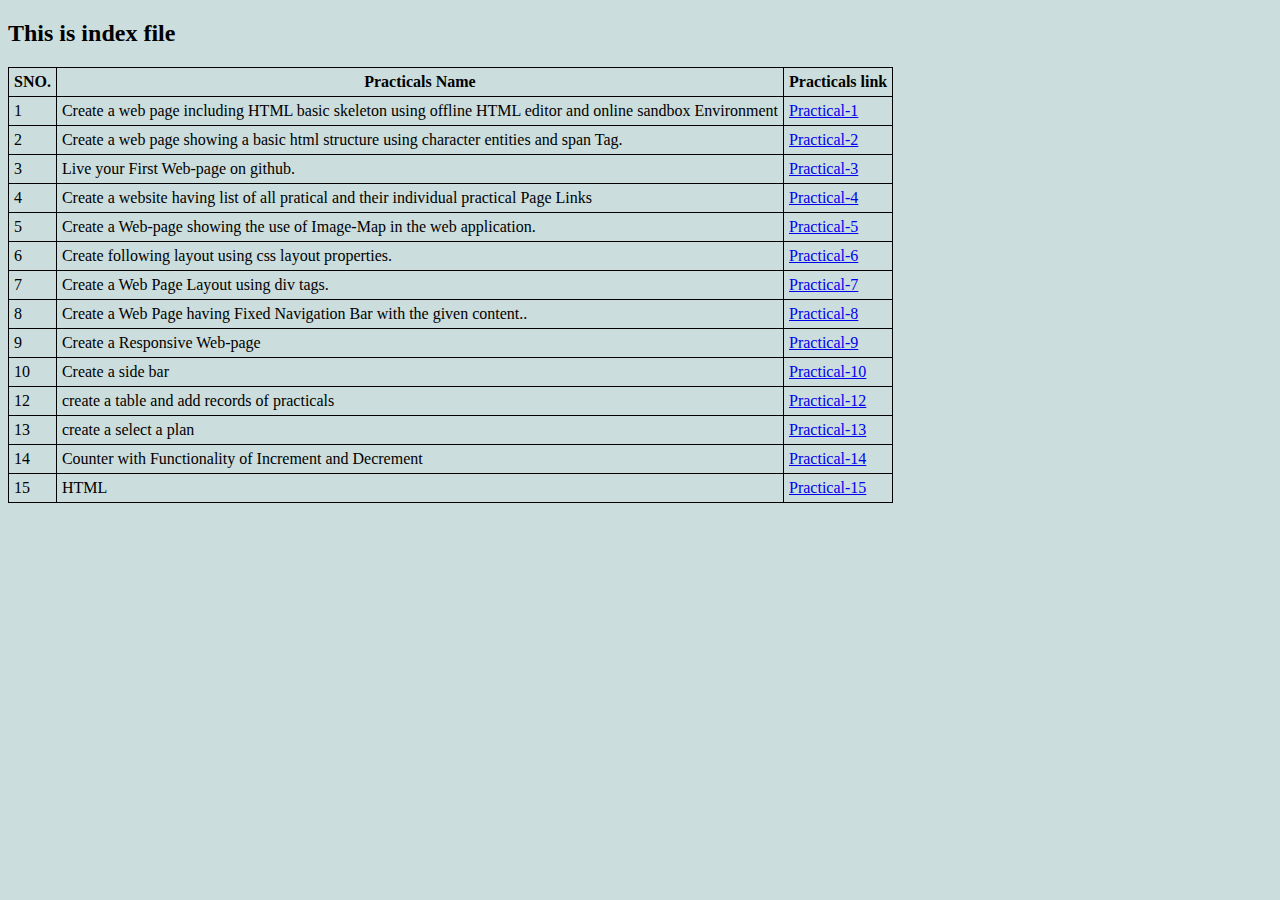
<file: index.html>
<!DOCTYPE html>
<html lang="en">
  <head>
    <meta charset="UTF-8" />
    <meta http-equiv="X-UA-Compatible" content="IE=edge" />
    <meta name="viewport" content="width=device-width, initial-scale=1.0" />
    <title>index file</title>
    <style>
      table,
      th,
      td {
        border: 1px solid black;
        border-collapse: collapse;
      }
      th,
      td {
        padding: 5px;
      }
    </style>
  </head>

  <body style="background-color: rgb(204, 221, 221)">
    <h2>This is index file</h2>
    <table>
      <tr>
        <th>SNO.</th>
        <th>Practicals Name</th>
        <th>Practicals link</th>
      </tr>

      <tr>
        <td>1</td>
        <td>
          Create a web page including HTML basic skeleton using offline HTML
          editor and online sandbox Environment
        </td>
        <td class="a">
          <a href="./Practical-1.html">Practical-1</a>
        </td>
      </tr>

      <tr>
        <td>2</td>
        <td>
          Create a web page showing a basic html structure using character
          entities and span Tag.
        </td>
        <td class="a">
          <a href="./Practical-2.html">Practical-2</a>
        </td>
      </tr>

      <tr>
        <td>3</td>
        <td>Live your First Web-page on github.</td>
        <td class="a">
          <a href="./Practical-3.html">Practical-3</a>
        </td>
      </tr>

      <tr>
        <td>4</td>
        <td>
          Create a website having list of all pratical and their individual
          practical Page Links
        </td>
        <td class="a">
          <a href="./Practical-4.html">Practical-4</a>
        </td>
      </tr>

      <tr>
        <td>5</td>
        <td>
          Create a Web-page showing the use of Image-Map in the web application.
        </td>
        <td class="a">
          <a href="./Practical-5.html">Practical-5</a>
        </td>
      </tr>

      <tr>
        <td>6</td>
        <td>Create following layout using css layout properties.</td>
        <td class="a">
          <a href="./Assignment-6.html">Practical-6</a>
        </td>
      </tr>

      <tr>
        <td>7</td>
        <td>Create a Web Page Layout using div tags.</td>
        <td class="a">
          <a href="./Practical-7.html">Practical-7</a>
        </td>
      </tr>
      <tr>
        <td>8</td>
        <td>
          Create a Web Page having Fixed Navigation Bar with the given content..
        </td>
        <td class="a">
          <a href="./Practical-8.html">Practical-8</a>
        </td>
      </tr>
      <tr>
        <td>9</td>
        <td>Create a Responsive Web-page</td>
        <td class="a">
          <a href="./Practical-9.html">Practical-9</a>
        </td>
      </tr>
      <tr>
        <td>10</td>
        <td>Create a side bar</td>
        <td class="a">
          <a href="./practical10.html">Practical-10</a>
        </td>
      </tr>
      <tr>
        <td>12</td>
        <td>create a table and add records of practicals</td>
        <td class="a">
          <a href="./practical12.html">Practical-12</a>
        </td>
      </tr>
      <tr>
        <td>13</td>
        <td>create a select a plan</td>
        <td class="a">
          <a href="./plan.html">Practical-13</a>
        </td>
      </tr>
      <tr>
        <td>14</td>
        <td>Counter with Functionality of Increment and Decrement</td>
        <td class="a">
          <a href="./practical-14.html">Practical-14</a>
        </td>
      </tr>
      <tr>
        <td>15</td>
        <td>HTML</td>
        <td class="a">
          <a href="./practical15.html">Practical-15</a>
        </td>
      </tr>
    </table>
  </body>
</html>
</file>
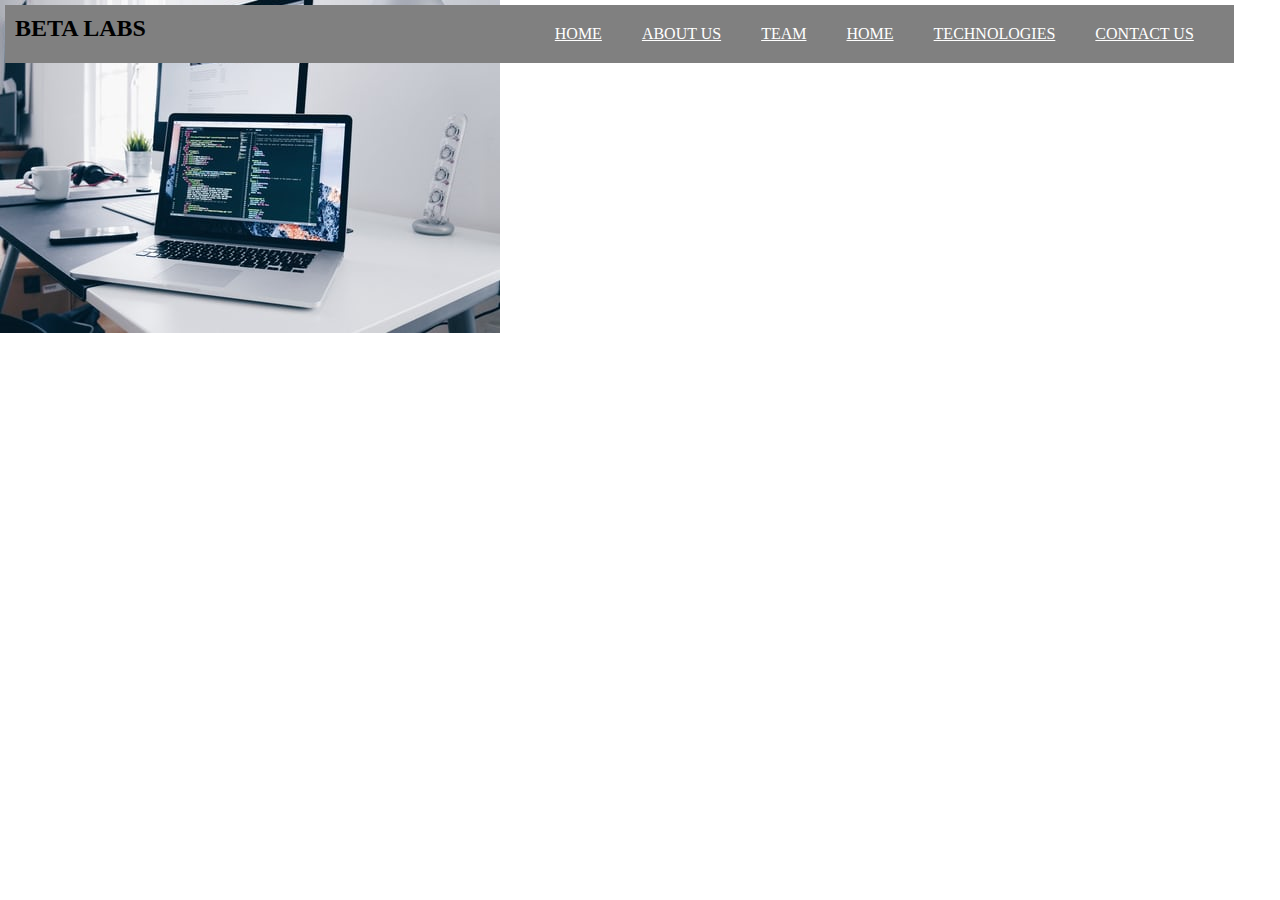
<file: fll.html>
<!DOCTYPE html>
<html lang="en">
<head>
    <meta charset="UTF-8">
    <meta http-equiv="X-UA-Compatible" content="IE=edge">
    <meta name="viewport" content="width=<device-width>, initial-scale=1.0">
    <title>Document</title>
    <style>
        *{
            padding: 0px;
            margin: 0px;
            box-sizing: border-box;
        }
        h2{
            float: left;
            text-decoration: none;
            line-height: center;
            text-transform: uppercase;
            
        
        }
        .main{
            background-color:gray ;
            margin: 5px;
            width:96%;
            padding: 10px; 
            position: fixed;
        }
        .main ul {
            float: right;
            line-height: center;
            display:inline-flex;
            list-style: none;

        }
        .main ul li{
            line-height: center;
            padding: 10px;
            margin-right: 20px;
            
        }
        .main ul li a{
            color: white;
            margin: 0;

        }
        image{
            height: 100%;
            width: 100%;
            margin-top: 100px;
             

        }
        
    </style>
</head>
<body>
    <div class="main">
        <h2>Beta Labs</h2>
        <ul>
            <li><a href="#">HOME</a></li>
            <li><a href="#">ABOUT US</a></li>
            <li><a href="#">TEAM</a></li>
            <li><a href="#">HOME</a></li>
            <li><a href="#">TECHNOLOGIES</a></li>
            <li><a href="#">CONTACT US </a></li>
        </ul>
        
    </div>
    <div class="image"><img src="./assets/bg2.jpg" alt=""></div>

</body>
</html>
</file>
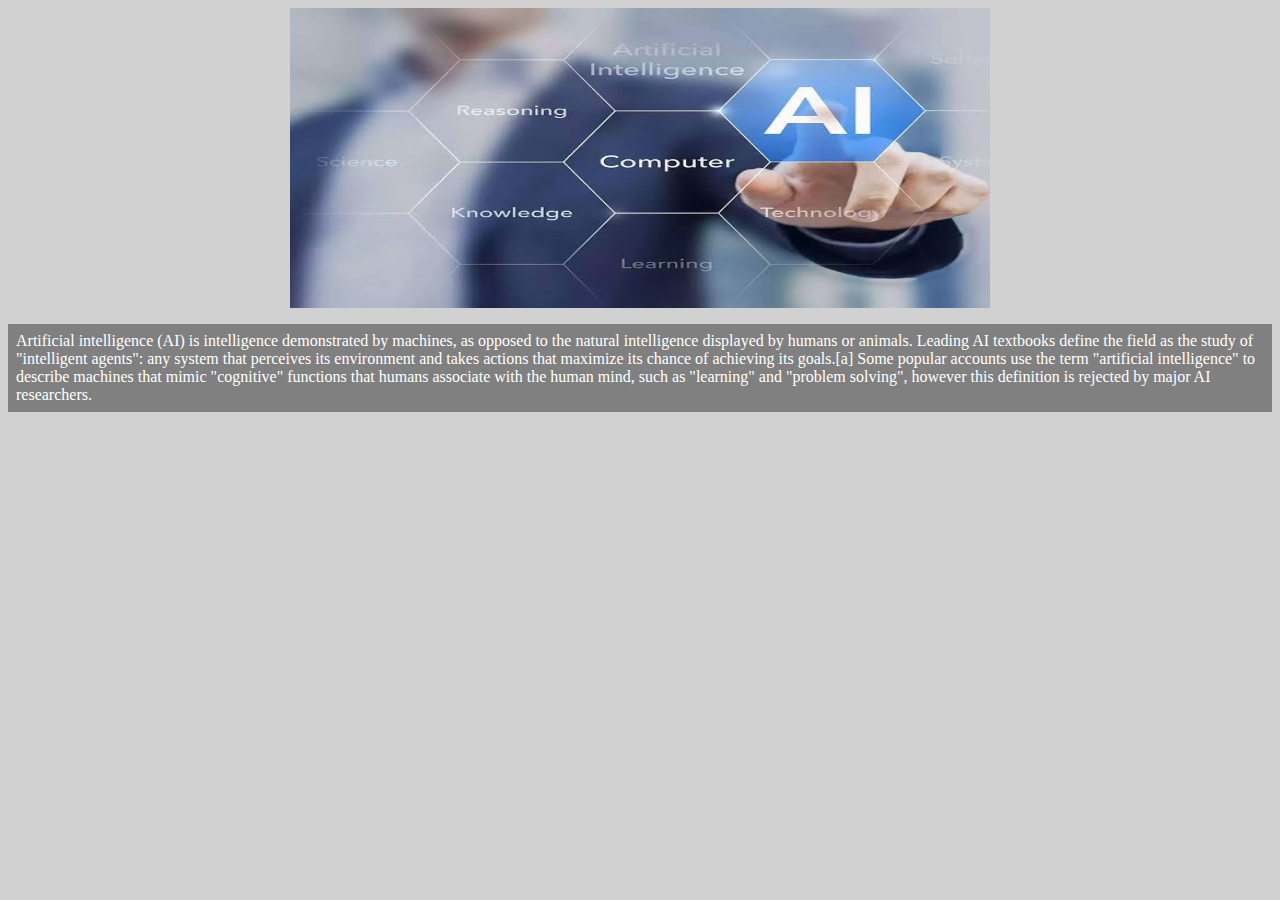
<file: imagemap-ai.html>
<!DOCTYPE html>
<html lang="en">
<head>
    <meta charset="UTF-8">
    <meta http-equiv="X-UA-Compatible" content="IE=edge">
    <meta name="viewport" content="width=device-width, initial-scale=1.0">
    <title>Document</title>
</head>
<body style="background-color: rgb(209, 209, 209);">
    <img src="./assest/ai.jpeg" width="700px" height="300px" style="display:block; margin:auto;">
    <p style="background-color: grey;padding: 0.5rem; color:white;">Artificial intelligence (AI) is intelligence demonstrated by machines, as opposed to the natural intelligence displayed by humans or animals. Leading AI textbooks define the field as the study of "intelligent agents": any system that perceives its environment and takes actions that maximize its chance of achieving its goals.[a] Some popular accounts use the term "artificial intelligence" to describe machines that mimic "cognitive" functions that humans associate with the human mind, such as "learning" and "problem solving", however this definition is rejected by major AI researchers.</p>
</body>
</html>
</file>
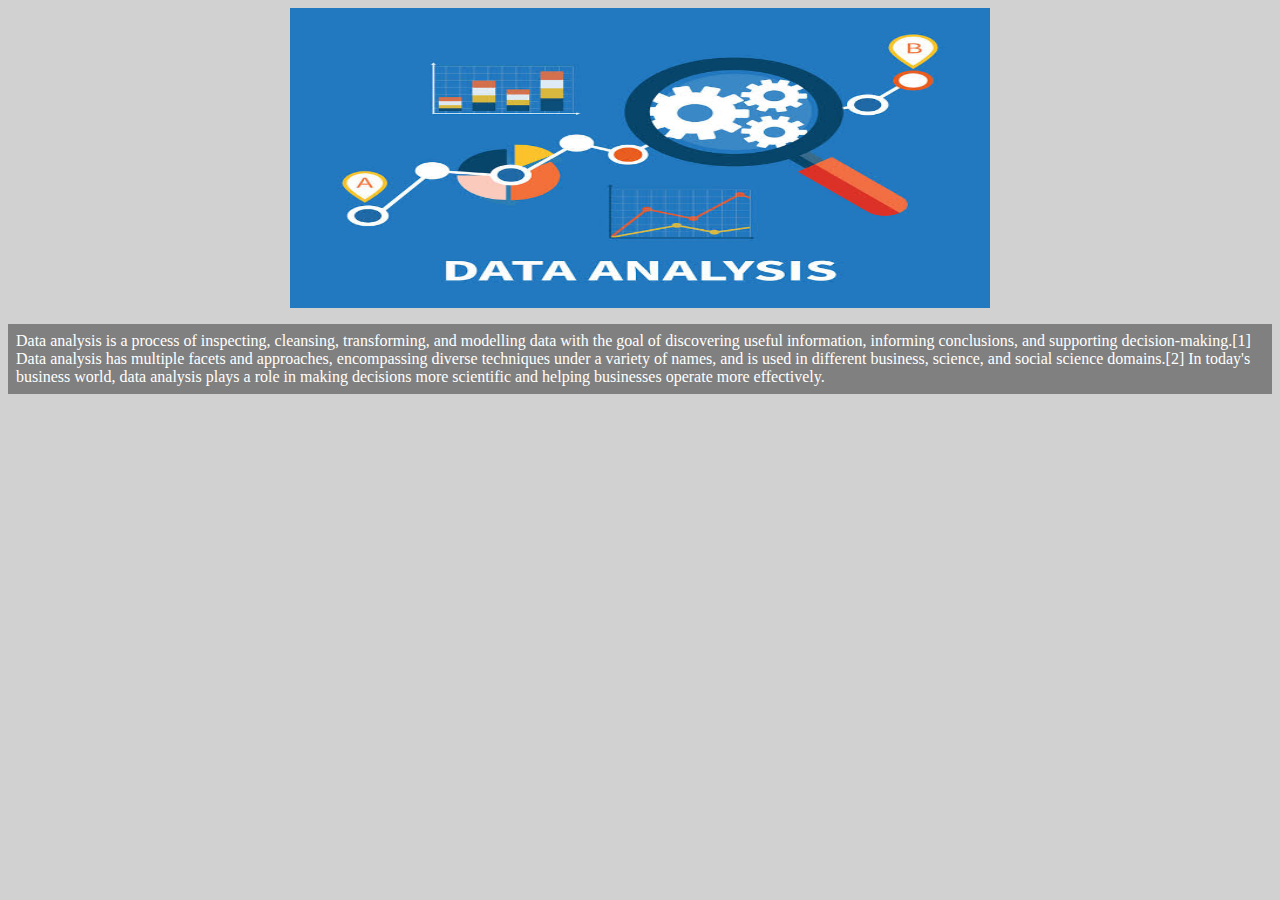
<file: imagemap-da.html>
<!DOCTYPE html>
<html lang="en">
<head>
    <meta charset="UTF-8">
    <meta http-equiv="X-UA-Compatible" content="IE=edge">
    <meta name="viewport" content="width=device-width, initial-scale=1.0">
    <title>Document</title>
</head>
<body style="background-color: rgb(209, 209, 209);">
    <img src="./assest/da.jpeg" width="700px" height="300px" style="display:block; margin:auto;">
    <p style="background-color: grey;padding: 0.5rem; color:white;">Data analysis is a process of inspecting, cleansing, transforming, and modelling data with the goal of discovering useful information, informing conclusions, and supporting decision-making.[1] Data analysis has multiple facets and approaches, encompassing diverse techniques under a variety of names, and is used in different business, science, and social science domains.[2] In today's business world, data analysis plays a role in making decisions more scientific and helping businesses operate more effectively.</p>
</body>
</html>
</file>
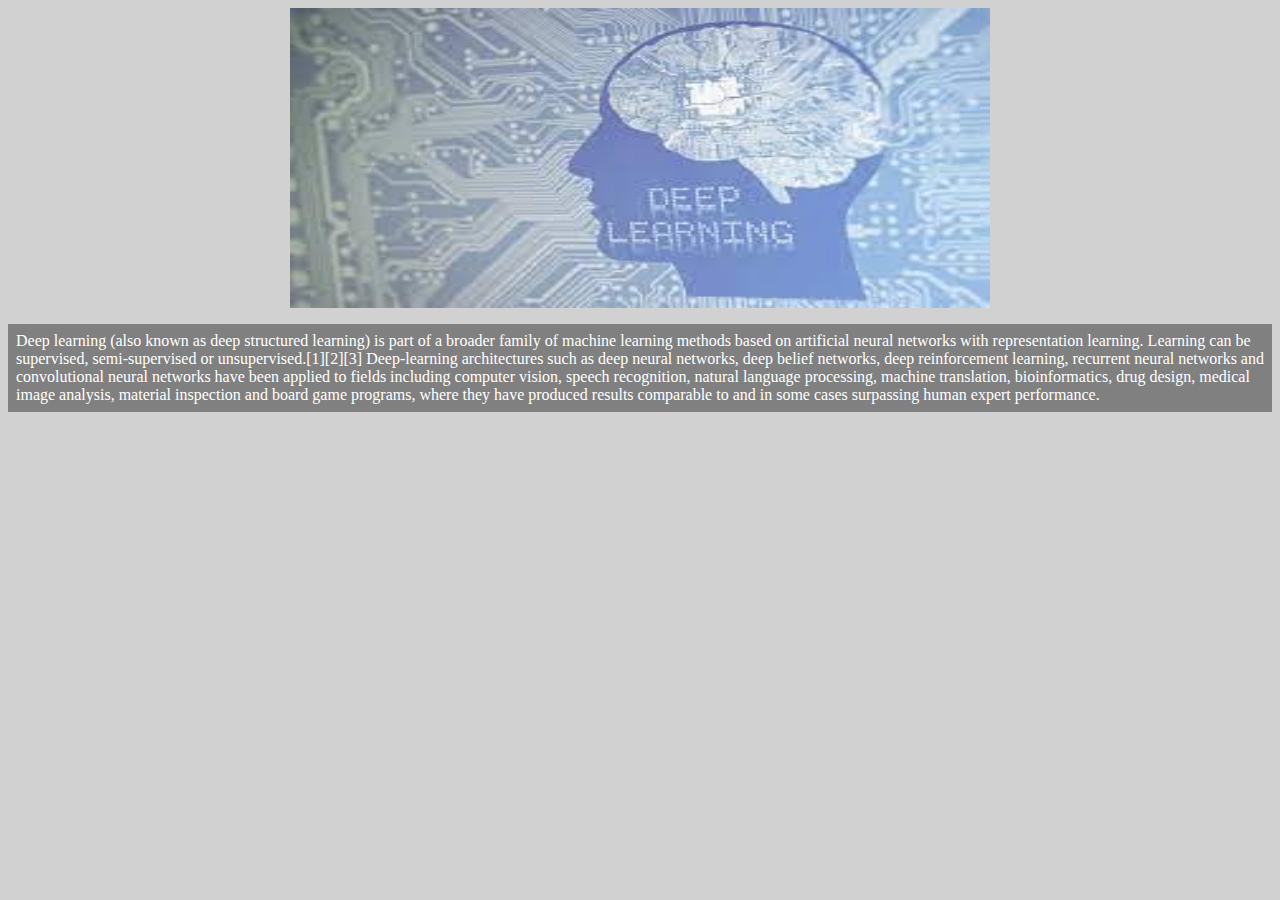
<file: imagemap-dl.html>
<!DOCTYPE html>
<html lang="en">
<head>
    <meta charset="UTF-8">
    <meta http-equiv="X-UA-Compatible" content="IE=edge">
    <meta name="viewport" content="width=device-width, initial-scale=1.0">
    <title>Document</title>
</head>
<body style="background-color: rgb(209, 209, 209);">
    <img src="./assest/dl.jpeg" width="700px" height="300px" style="display:block; margin:auto;">
    <p style="background-color: grey;padding: 0.5rem; color:white;">Deep learning (also known as deep structured learning) is part of a broader family of machine learning methods based on artificial neural networks with representation learning. Learning can be supervised, semi-supervised or unsupervised.[1][2][3]

        Deep-learning architectures such as deep neural networks, deep belief networks, deep reinforcement learning, recurrent neural networks and convolutional neural networks have been applied to fields including computer vision, speech recognition, natural language processing, machine translation, bioinformatics, drug design, medical image analysis, material inspection and board game programs, where they have produced results comparable to and in some cases surpassing human expert performance.</p>
</body>
</html>
</file>
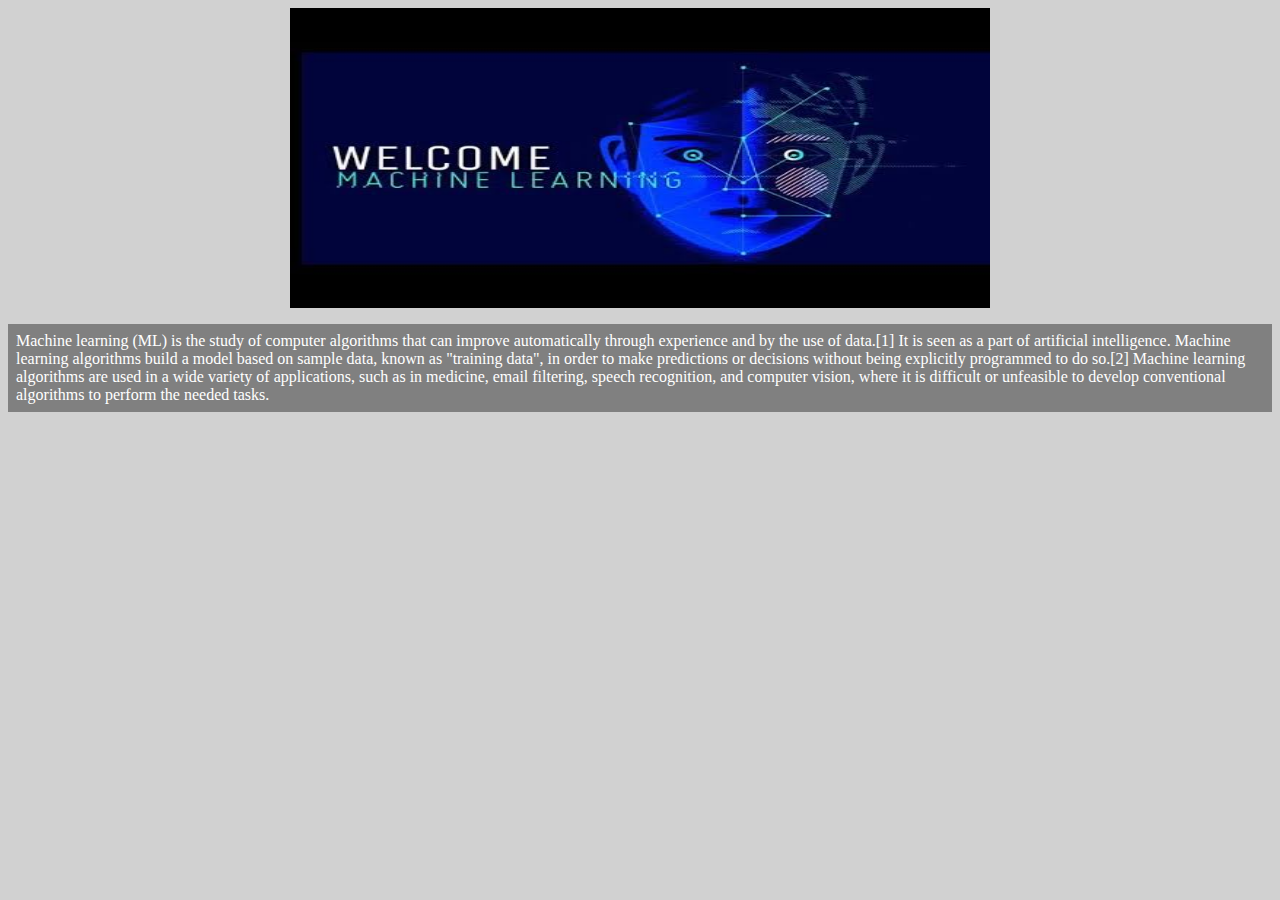
<file: imagemap-ml.html>
<!DOCTYPE html>
<html lang="en">
<head>
    <meta charset="UTF-8">
    <meta http-equiv="X-UA-Compatible" content="IE=edge">
    <meta name="viewport" content="width=device-width, initial-scale=1.0">
    <title>Document</title>
</head>
<body style="background-color: rgb(209, 209, 209);">
    <img src="./assest/ml.jpeg" width="700px" height="300px" style="display:block; margin:auto;">
    <p style="background-color: grey;padding: 0.5rem; color:white;">Machine learning (ML) is the study of computer algorithms that can improve automatically through experience and by the use of data.[1] It is seen as a part of artificial intelligence. Machine learning algorithms build a model based on sample data, known as "training data", in order to make predictions or decisions without being explicitly programmed to do so.[2] Machine learning algorithms are used in a wide variety of applications, such as in medicine, email filtering, speech recognition, and computer vision, where it is difficult or unfeasible to develop conventional algorithms to perform the needed tasks.</p>
</body>
</html>
</file>
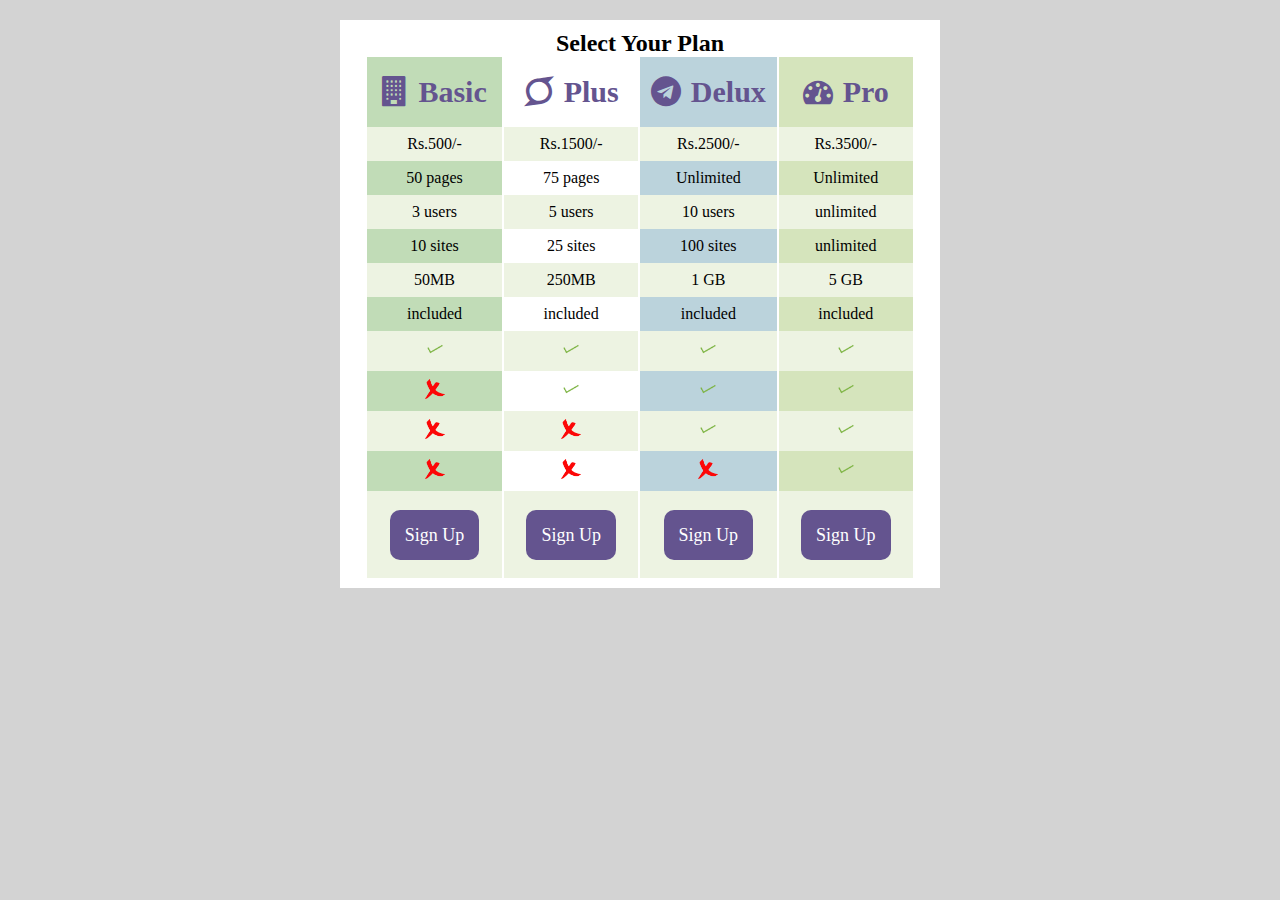
<file: plan.html>
<!DOCTYPE html>
<html lang="en">
<head>
    <meta charset="UTF-8">
    <meta http-equiv="X-UA-Compatible" content="IE=edge">
    <meta name="viewport" content="width=device-width, initial-scale=1.0">
    <title>PLAN</title>
    <link rel="stylesheet" href="https://stackpath.bootstrapcdn.com/font-awesome/4.7.0/css/font-awesome.min.css"/>
    <style>
        *{padding: 0;margin: 0;box-sizing:border-box;}
        body{
            min-width:100%; 
            background-color: lightgrey;
        }
        .main{
            width: 600px;
            background-color: #fff;
            margin: 20px auto;
            padding: 10px;

        }
        h2{
            text-align: center;
        }
        .container{
            width: 550px;
            margin: 0px auto;
            border-collapse: collapse;
            
        }
        .basic{
            background-color: #c1dcb7;
        }
        .plus{
            background-color: #bad6cb;
        }
        .delux{
            background-color: #bbd3dc;
        }
        .pro{
            background-color: #d5e4bc;
        }
        .container td ,.container th{
            width: 150px;
            padding: 8px 5px;
            text-align: center;
            border-right: 2px solid white;
            border-left: 2px solid white;
        }
        .container th{
            height: 70px;
            color: #64548f;
            font-size: 30px;
        }
        i{
            font-size: 30px;
            color:#64548f;
            margin-right: 10px;
        }
        tbody tr:nth-child(odd),tfoot tr:nth-child(odd){
            background-color: #edf3e2;

        }
        tfoot tr{
            line-height: 70px;
        }
        img{
            width: 20px;
            height: 20px;
        }
        a{text-decoration: none;
            background-color: #64548f;
            padding: 15px 15px;
            color: white;
            border-radius: 10px;
            font-size: 18px;
            vertical-align: middle;

        }
    </style>
</head>
<body>
    <div class="main">
        <h2>Select Your Plan</h2>
        
            <table class="container">
                <colgroup class="basic"></colgroup>
                <colgroup class="Plus"></colgroup>
                <colgroup class="delux"></colgroup>
                <colgroup class="pro"></colgroup>
                <thead>
                    <tr>
                        <th>
                            <i class="fa fa-building"></i>Basic

                        </th>
                        <th>
                            <i class="fa fa-superpowers"></i>Plus
                        </th>
                        <th>
                            <i class="fa fa-telegram"></i>Delux
                        </th>
                        <th>
                            <i class="fa fa-tachometer"></i>Pro
                        </th>
                    </tr>  

                </thead>
                <tbody>
                    <tr>
                        <td>
                            Rs.500/-
                        </td>
                        <td>
                            Rs.1500/-
                        </td><td>
                            Rs.2500/-
                        </td><td>
                            Rs.3500/-
                        </td>
                    </tr>
                    <tr>
                        <td>
                            50 pages
                        </td><td>
                            75 pages
                        </td><td>
                            Unlimited
                        </td><td>
                            Unlimited
                        </td>
                    </tr>
                    <tr>
                        <td>
                            3 users
                        </td>
                        <td>
                            5 users
                        </td>
                        <td>
                            10 users
                        </td>
                        <td>
                            unlimited 
                        </td>
                    </tr>
                    <tr>
                        <td>
                            10 sites
                        </td>
                        <td>
                            25 sites
                        </td>
                        <td>
                            100 sites
                        </td>
                        <td>
                            unlimited 
                        </td>
                    </tr>
                    <tr>
                        <td>
                            50MB
                        </td>
                        <td>
                            250MB
                        </td>
                        <td>
                            1 GB
                        </td>
                        <td>
                            5 GB
                        </td>
                    </tr>
                    <tr>
                        <td>
                            included
                        </td>
                        <td>
                            included
                        </td>
                        <td>
                            included
                        </td>
                        <td>
                            included
                        </td>

                    </tr>
                    <tr>
                        <td>
                            <img src="./—Pngtree—vector tick icon_4268031.png" alt="">
                        </td>
                        <td>
                            <img src="./—Pngtree—vector tick icon_4268031.png" alt="">
                        </td>
                        <td>
                            <img src="./—Pngtree—vector tick icon_4268031.png" alt="">
                        </td>
                        <td>
                            <img src="./—Pngtree—vector tick icon_4268031.png" alt="">
                        </td>
                    </tr>
                    <tr>
                        <td>
                            <img src="./kisspng-american-red-cross-international-red-cross-and-red-red-cross-5a75a2afd6b3f5.9559250815176587998794.png" alt="">

                        </td>
                        <td>
                            <img src="./—Pngtree—vector tick icon_4268031.png" alt="">
                            
                        </td>
                        <td>
                            <img src="./—Pngtree—vector tick icon_4268031.png" alt="">
                            
                        </td>
                        <td>
                            <img src="./—Pngtree—vector tick icon_4268031.png" alt="">
                            
                        </td>
                    </tr>
                    <tr>
                        <td>
                            <img src="./kisspng-american-red-cross-international-red-cross-and-red-red-cross-5a75a2afd6b3f5.9559250815176587998794.png" alt="">

                        </td>
                        <td>
                            <img src="./kisspng-american-red-cross-international-red-cross-and-red-red-cross-5a75a2afd6b3f5.9559250815176587998794.png" alt="">
                            
                        </td>
                        <td>
                            <img src="./—Pngtree—vector tick icon_4268031.png" alt="">
                            
                        </td>
                        <td>
                            <img src="./—Pngtree—vector tick icon_4268031.png" alt="">
                            
                        </td>
                    </tr>
                    <tr>
                        <td>
                            <img src="./kisspng-american-red-cross-international-red-cross-and-red-red-cross-5a75a2afd6b3f5.9559250815176587998794.png" alt="">

                        </td>
                        <td>
                            <img src="./kisspng-american-red-cross-international-red-cross-and-red-red-cross-5a75a2afd6b3f5.9559250815176587998794.png" alt="">
                            
                        </td>
                        <td>
                            <img src="./kisspng-american-red-cross-international-red-cross-and-red-red-cross-5a75a2afd6b3f5.9559250815176587998794.png" alt="">
                            
                        </td>
                        <td>
                            <img src="./—Pngtree—vector tick icon_4268031.png" alt="">
                            
                        </td>
                    </tr>
                    


                    
                </tbody>
                <tfoot>
                    <tr>
                        <td>
                            <a href="#">Sign Up</a>
                        </td>
                        <td>
                            <a href="#">Sign Up</a>
                        </td>
                        <td>
                            <a href="#">Sign Up</a>
                        </td>
                        <td>
                            <a href="#">Sign Up</a>
                        </td>
                    </tr>
                </tfoot>
            </table>
        
    </div>
    
</body>
</html>
</file>
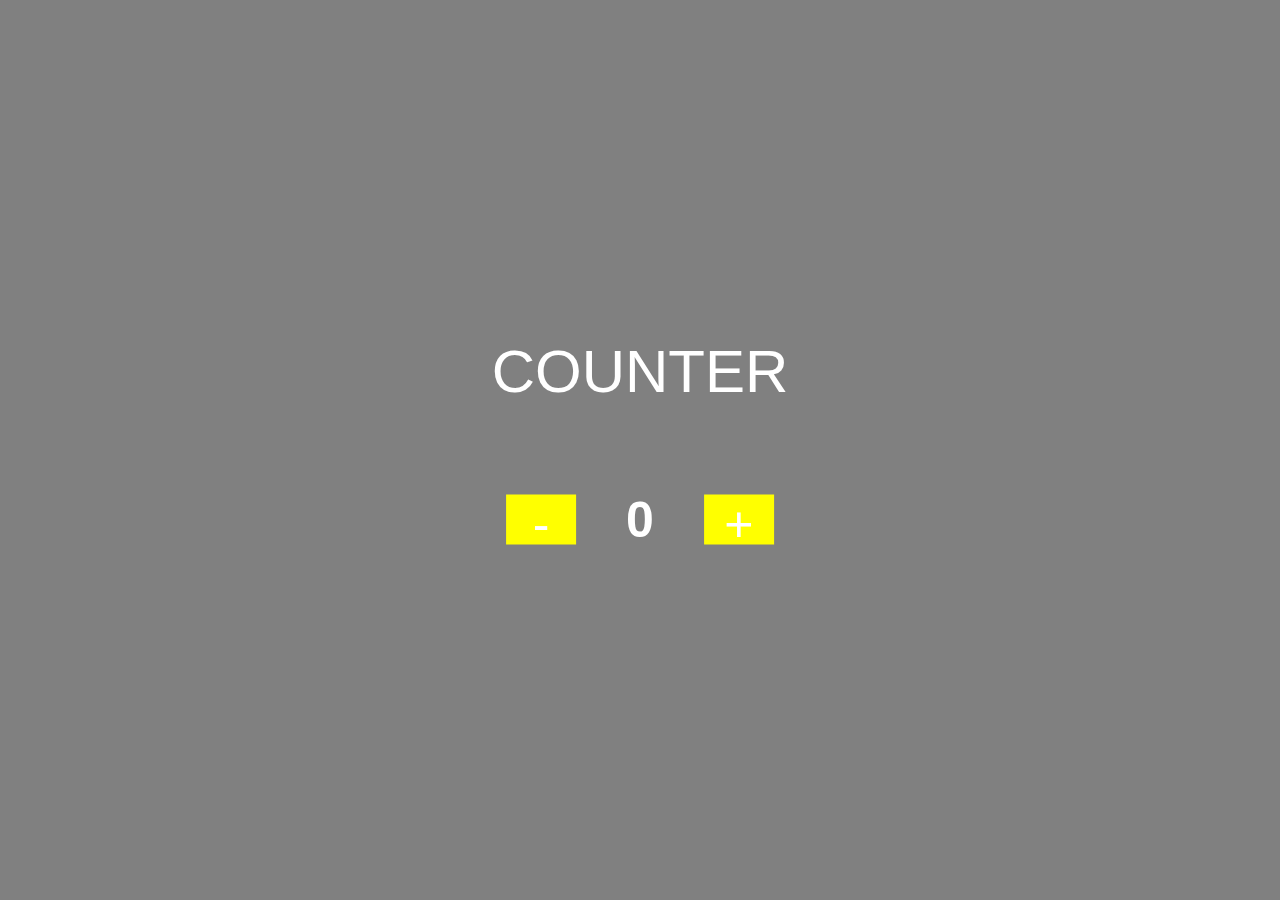
<file: practical-14.html>
<!DOCTYPE html>
<html lang="en">
  <head>
    <meta charset="UTF-8" />
    <meta http-equiv="X-UA-Compatible" content="IE=edge" />
    <meta name="viewport" content="width=device-width, initial-scale=1.0" />
    <title>Practical-14</title>
    <style>
      * {
        padding: 0;
        margin: 0;
        box-sizing: border-box;
      }
      body {
        background-color: grey;
        position: absolute;
        top: 50%;
        left: 50%;
        transform: translate(-50%, -50%);
        display: flex;
        justify-content: center;
        text-align: center;

        color: white;
        font-size: 60px;
        font-family: Arial, Helvetica, sans-serif;
        text-transform: uppercase;
      }
      .card {
        display: flex;
        justify-content: center;
        align-items: center;
        height: 100%;
        padding: 50px;
      }
      h2 {
        margin: 0 50px;
        font-size: 50px;
      }
      button {
        width: 70px;
        height: 50px;
        outline: none;
        border-style: none;
        font-size: 50px;
        background-color: yellow;
        color: white;
        box-shadow: 8px 8px 20px #00000027, -8px -8px, 20px #969393;
      }
      button:hover {
        background-color: rgb(233, 233, 143);
        color: whitesmoke;
        border-color: black;
      }
    </style>
  </head>
  <body>
    <div class="container">
      <p>Counter</p>
      <div class="card">
        <button onclick="decrement()">-</button>
        <h2 id="root"></h2>
        <button onclick="increment()">+</button>
      </div>
    </div>
    <script>
      var data = 0;
      document.getElementById("root").innerText = data;
      function decrement() {
        if (data == 0) {
          return;
        }
        data = data - 1;
        document.getElementById("root").innerText = data;
      }
      function increment() {
        data = data + 1;
        document.getElementById("root").innerText = data;
      }
    </script>
  </body>
</html>
</file>
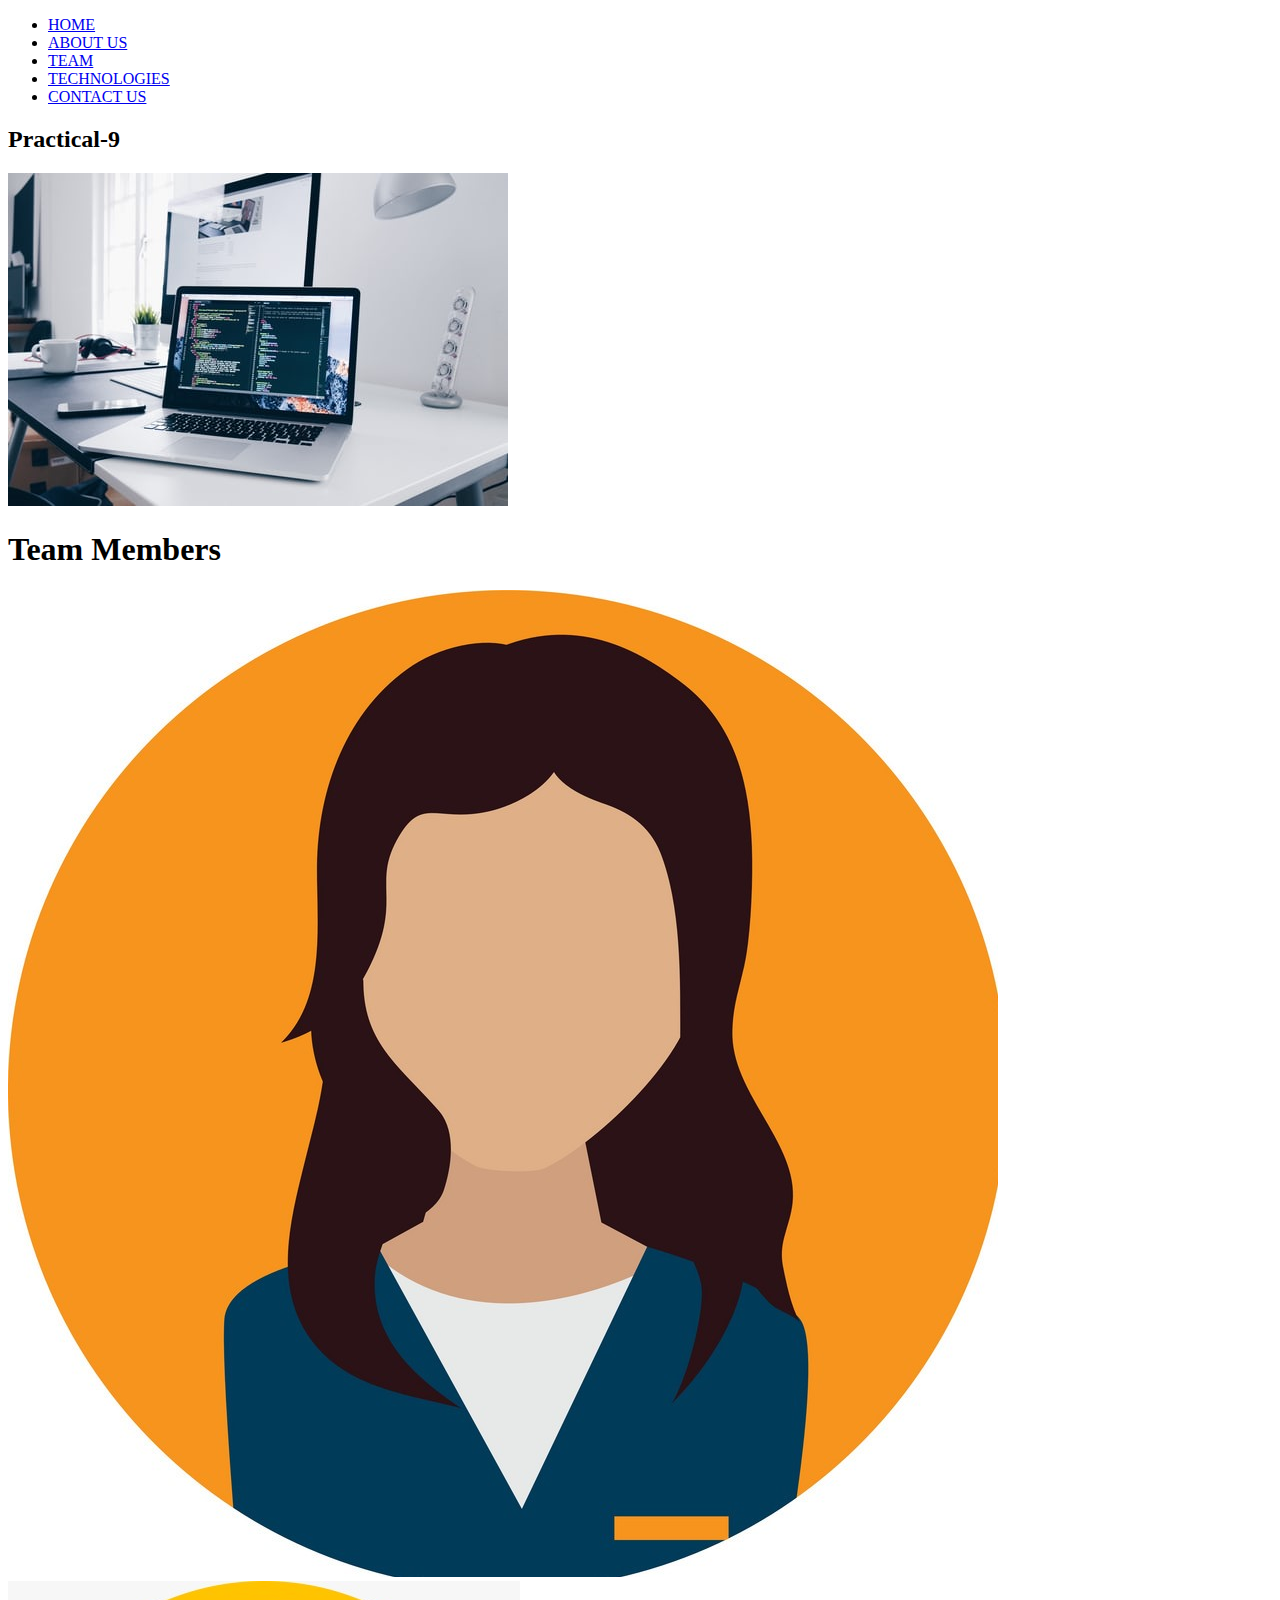
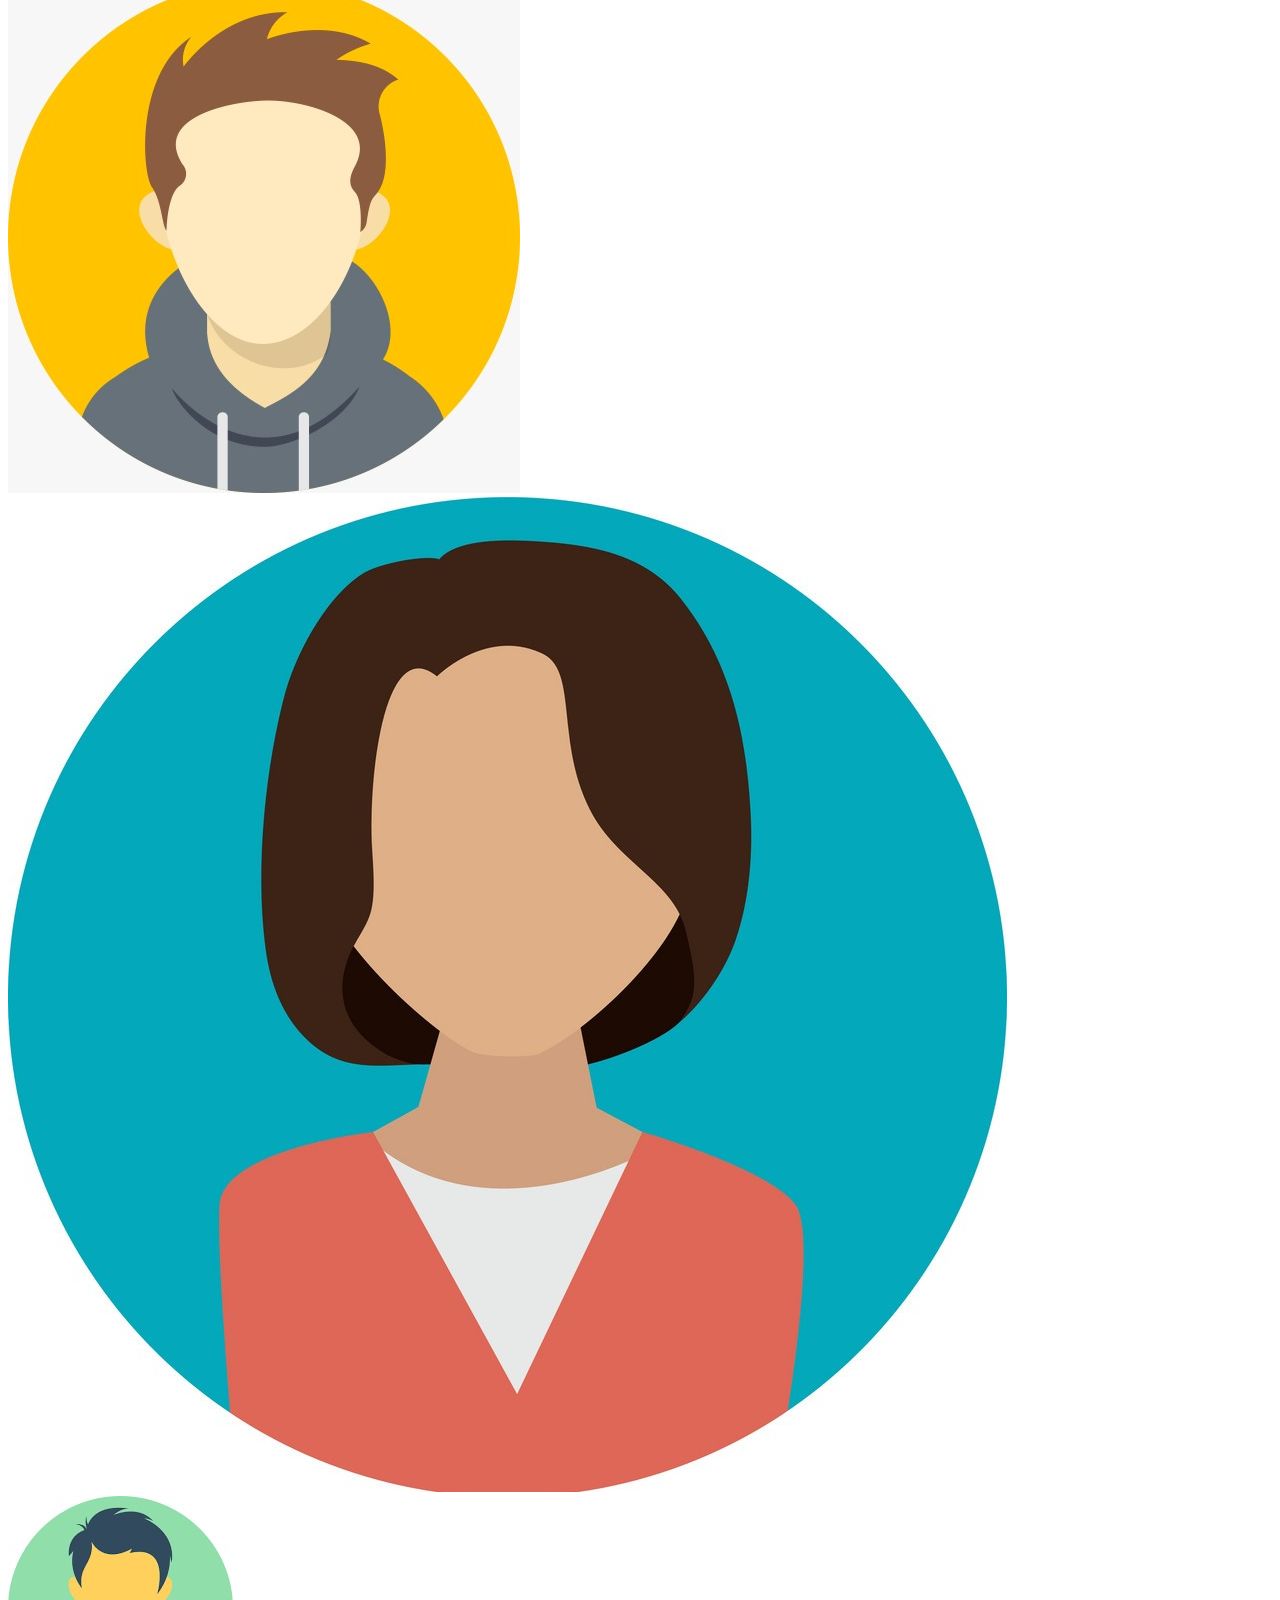
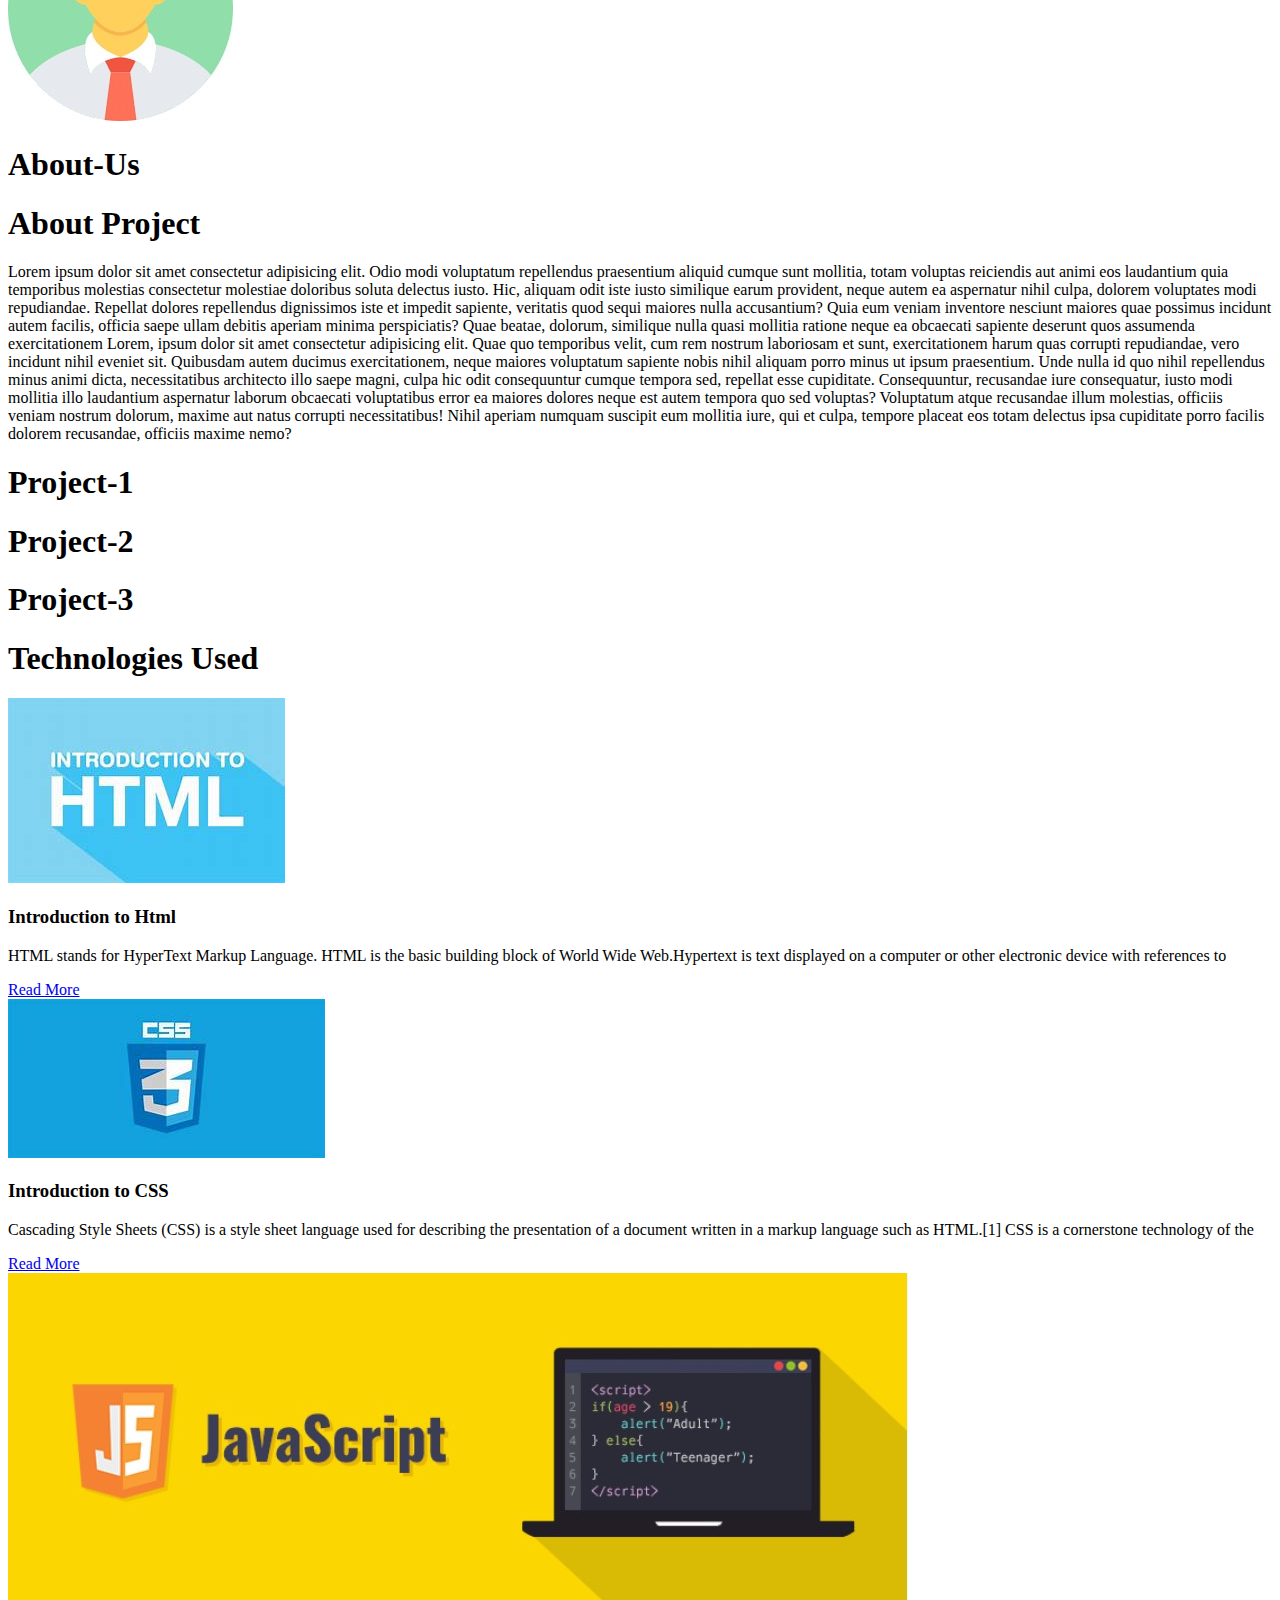
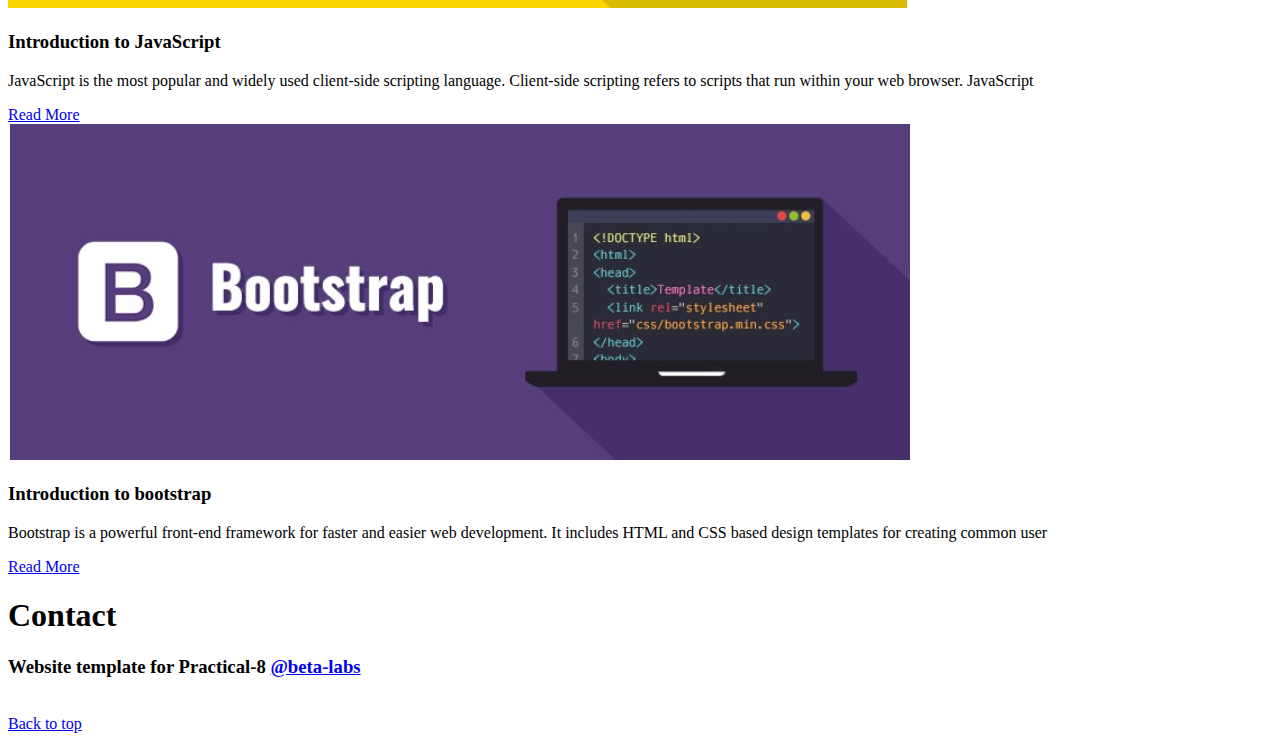
<file: Practical-8.html>
<!DOCTYPE html>
<html lang="en">

<head>
    <meta charset="UTF-8">
    <meta http-equiv="X-UA-Compatible" content="IE=edge">
    <meta name="viewport" content="width=device-width, initial-scale=1.0">
    <title>Practical-8</title>
    <link rel="stylesheet" href="https://cdnjs.cloudflare.com/ajax/libs/font-awesome/5.15.4/css/all.min.css" />
</head>

<body>
    <a href="" id="top"></a>
    <div class="menu">
        <ul>
            <li> <a href="#home">HOME</a></li>
            <li><a href="#About-Us">ABOUT US</a></li>
            <li><a href="#team">TEAM</a></li>
            <li><a href="#technologies">TECHNOLOGIES</a></li>
            <li><a href="#contactus">CONTACT US</a></li>
        </ul>
    </div>
    <div class="img">
        <div>
            <h2>Practical-9</h2>
        </div>
        <div id="home"><img src="./assets/bg2.jpg"></div>
    </div>
    <div id="team">
        <h1>Team Members</h1>
    </div>
    <div class="sections">
        <div class="section1"><img src="./assets/a1.jpeg" alt=""></div>
        <div class="section1"><img src="./assets/a2.jpeg" alt=""></div>
        <div class="section1"><img src="./assets/a3.jpg" alt=""></div>
        <div class="section1"><img src="./assets/a4.jpg" alt=""></div>
    </div>
    <div id="About-Us">
        <h1>About-Us</h1>
    </div>
    <div class="about">
        <div class="left">
            <h1>About Project</h1>
            <p>Lorem ipsum dolor sit amet consectetur adipisicing elit. Odio modi voluptatum repellendus praesentium
                aliquid cumque sunt mollitia, totam voluptas reiciendis aut animi eos laudantium quia temporibus
                molestias consectetur molestiae doloribus soluta delectus iusto. Hic, aliquam odit iste iusto similique
                earum provident, neque autem ea aspernatur nihil culpa, dolorem voluptates modi repudiandae. Repellat
                dolores repellendus dignissimos iste et impedit sapiente, veritatis quod sequi maiores nulla
                accusantium? Quia eum veniam inventore nesciunt maiores quae possimus incidunt autem facilis, officia
                saepe ullam debitis aperiam minima perspiciatis? Quae beatae, dolorum, similique nulla quasi mollitia
                ratione neque ea obcaecati sapiente deserunt quos assumenda exercitationem Lorem, ipsum dolor sit amet
                consectetur adipisicing elit. Quae quo temporibus velit, cum rem nostrum laboriosam et sunt,
                exercitationem harum quas corrupti repudiandae, vero incidunt nihil eveniet sit. Quibusdam autem ducimus
                exercitationem, neque maiores voluptatum sapiente nobis nihil aliquam porro minus ut ipsum praesentium.
                Unde nulla id quo nihil repellendus minus animi dicta, necessitatibus architecto illo saepe magni, culpa
                hic odit consequuntur cumque tempora sed, repellat esse cupiditate. Consequuntur, recusandae iure
                consequatur, iusto modi mollitia illo laudantium aspernatur laborum obcaecati voluptatibus error ea
                maiores dolores neque est autem tempora quo sed voluptas? Voluptatum atque recusandae illum molestias,
                officiis veniam nostrum dolorum, maxime aut natus corrupti necessitatibus! Nihil aperiam numquam
                suscipit eum mollitia iure, qui et culpa, tempore placeat eos totam delectus ipsa cupiditate porro
                facilis dolorem recusandae, officiis maxime nemo?
                
            </p>
        </div>
        <div class="right">
            <div class="right1">
                <h1>Project-1</h1>
            </div>
            <div class="right2">
                <h1>Project-2</h1>
            </div>
            <div class="right3">
                <h1>Project-3</h1>
            </div>
        </div>
    </div>

    <div id="technologies">
        <h1>Technologies Used</h1>
    </div>

    <div class="container">
        <div class="common" id="cont1">
            <div class="images"><img src="./assets/html - Copy.jpg" alt=""></div>
            <h3>Introduction to Html</h3>
            <p>HTML stands for HyperText Markup Language. HTML is the basic building block of World Wide
                Web.Hypertext is text displayed on a computer or other electronic device with references to </p>
            <div class="images"><a href="./pages/html_details.html" class="myButton">Read More</a></div>
        </div>
        <div class="common" id="cont2">
            <div class="images"><img src="./assets/css - Copy.jpg" alt=""></div>
            <h3>Introduction to CSS</h3>
            <p>Cascading Style Sheets (CSS) is a style sheet language used for describing the presentation of a
                document written in a markup language such as HTML.[1] CSS is a cornerstone technology of the  </p>
            <div class="images"><a href="./pages/css_details.html" class="myButton">Read More</a></div>
        </div>
        <div class="common" id="cont3">
            <div class="images"><img src="./assets/javascript.jpg" alt=""></div>
            <h3>Introduction to JavaScript</h3>
            <p>JavaScript is the most popular and widely used client-side scripting language. Client-side scripting
                refers to scripts that run within your web browser. JavaScript  </p>
            <div class="images"><a href="../pages/jss_details.html" class="myButton">Read More</a></div>
        </div>
        <div class="common" id="cont4">
            <div class="images"><img src="./assets/bootstrap.jpg" alt=""></div>
            <h3>Introduction to bootstrap</h3>
            <p>Bootstrap is a powerful front-end framework for faster and easier web development. It includes HTML
                and CSS based design templates for creating common user </p>
            <div class="images"><a href="./pages/bootstrap_details.html" class="myButton">Read More</a></div>
        </div>
    </div>

    <div id="contactus">
        <h1>Contact</h1>
    </div>
    <div class="contact">
        <h3>Website template for Practical-8
        <a href="https://www.beta-labs.in" target="_blank">@beta-labs</a></h3>
        <br>
        <a href="#top">Back to top</a>
    </div>
</body>

</html>
</file>
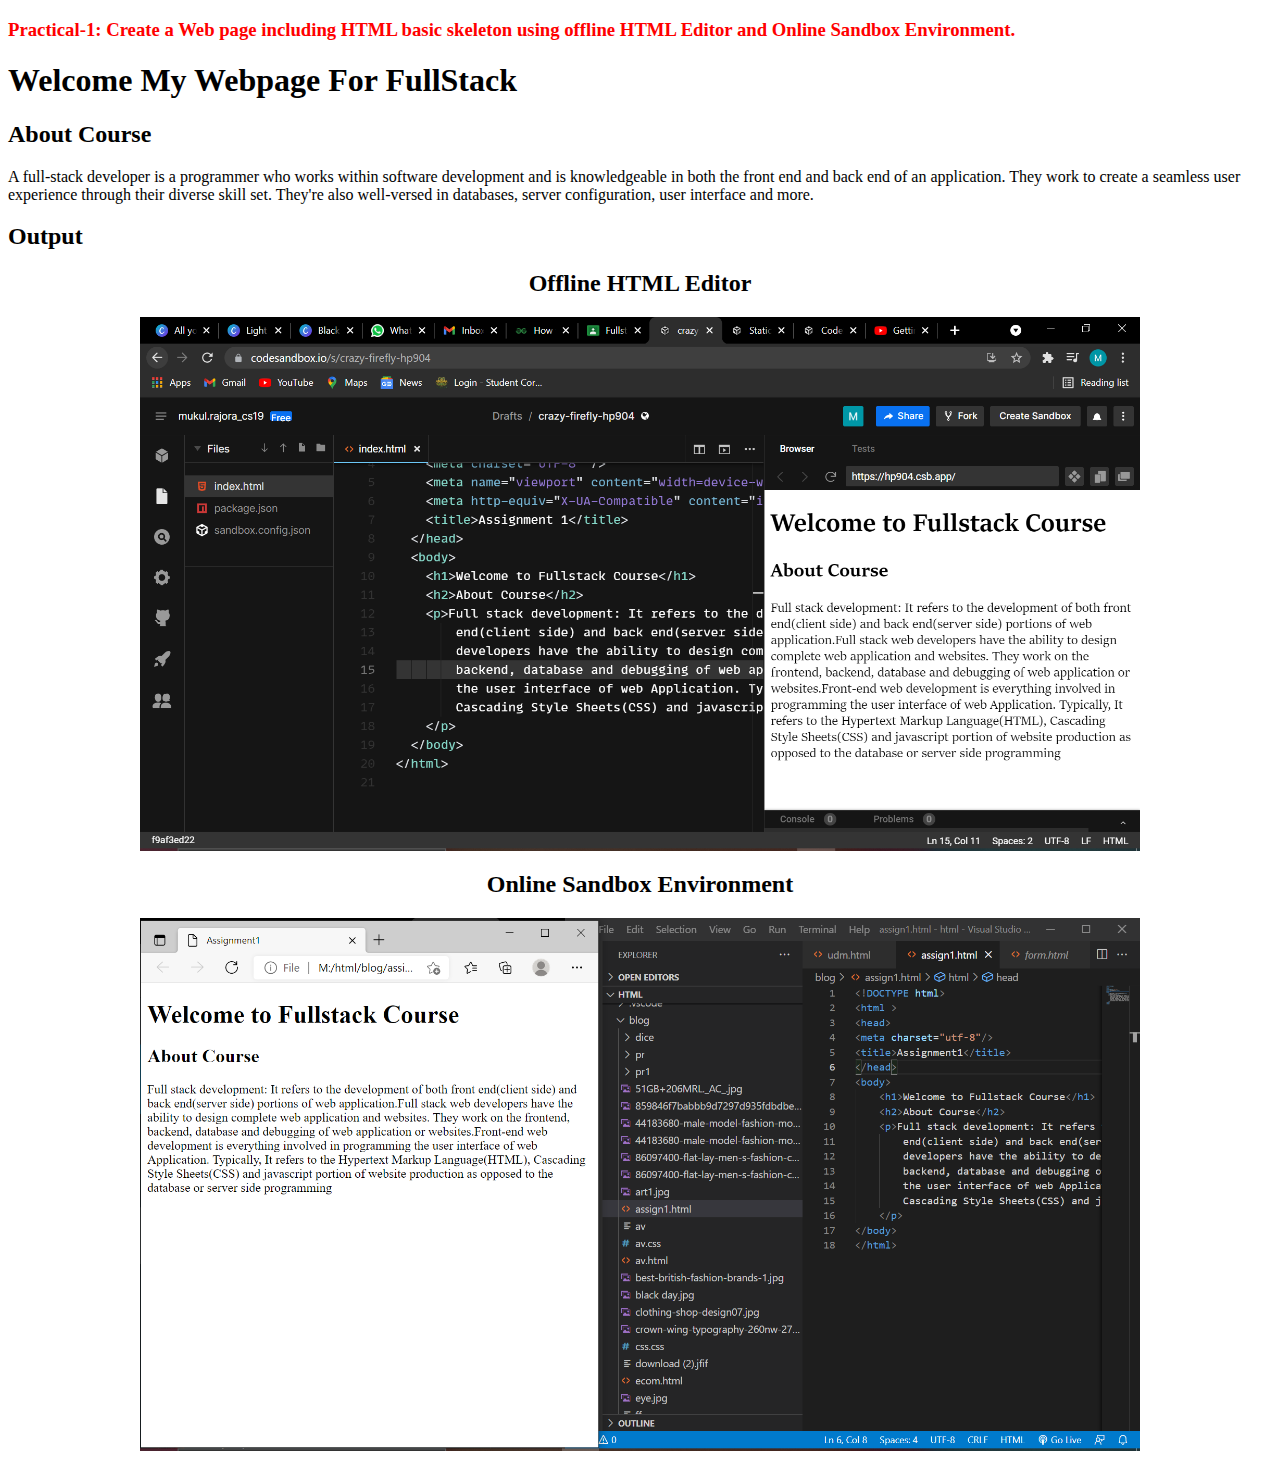
<file: practical1.html>
<!DOCTYPE html>
<html lang="en">

<head>
    <meta charset="UTF-8" />
    <meta http-equiv="X-UA-Compatible" content="IE=edge" />
    <meta name="viewport" content="width=device-width, initial-scale=1.0" />
    <title>practical-1</title>
</head>

<body>
    <h3 style="color: red;">Practical-1: Create a Web page including HTML basic skeleton using offline HTML Editor and Online Sandbox Environment.</h3>
    <h1>Welcome My Webpage For FullStack</h1>
    <h2>About Course</h2>
    <p>
        A full-stack developer is a programmer who works within software development and is knowledgeable in both the front end and back end of an application. They work to create a seamless user experience through their diverse skill set. They're also well-versed
        in databases, server configuration, user interface and more.
    </p>
    <h2>Output</h2>
    <h2 style="text-align: center;">Offline HTML Editor</h2>
    <img src="./assest/VSCode.png" width="1000px" style="display:block; margin:auto;">
    <h2 style="text-align: center;">Online Sandbox Environment</h2>
    <img src="./assest/OnlineCode.png" width="1000px" style="display:block; margin:auto;">
</body>

</html>
</file>
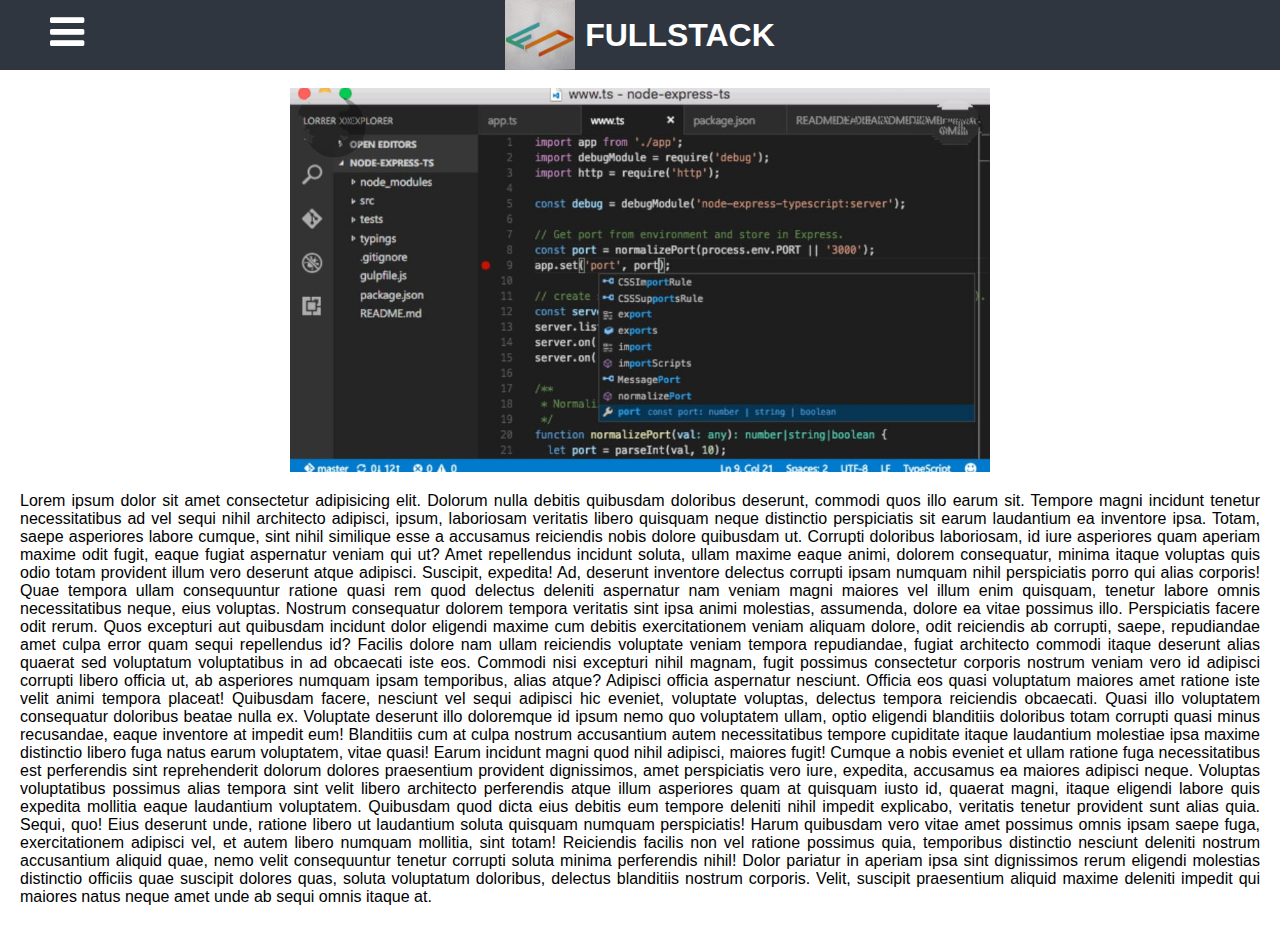
<file: practical10.html>
<!DOCTYPE html>
<html lang="en">
    <head>
        <meta charset="UTF-8" />
        <meta http-equiv="X-UA-Compatible" content="IE=edge" />
        <meta name="viewport" content="width=device-width, initial-scale=1.0" />
        <title>Sidebar Navigation</title>
        <!-- <link rel="stylesheet" href="https://cdn.jsdelivr.net/npm/@fortawesome/fontawesome-free@5.15.4/css/fontawesome.min.css" integrity="sha384-jLKHWM3JRmfMU0A5x5AkjWkw/EYfGUAGagvnfryNV3F9VqM98XiIH7VBGVoxVSc7" crossorigin="anonymous" /> -->
        <!-- <link rel="stylesheet" href="https://cdn.jsdelivr.net/npm/@fortawesome/fontawesome-free@5.15.4/css/fontawesome.min.css" integrity="sha384-jLKHWM3JRmfMU0A5x5AkjWkw/EYfGUAGagvnfryNV3F9VqM98XiIH7VBGVoxVSc7" crossorigin="anonymous"> -->
        <!-- <link rel="stylesheet" href="https://cdnjs.cloudflare.com/ajax/libs/font-awesome/4.7.0/css/font-awesome.min.css"> -->
        <link
            rel="stylesheet"
            href="https://stackpath.bootstrapcdn.com/font-awesome/4.7.0/css/font-awesome.min.css"
        />
        <link rel="stylesheet" href="./sidebar.css" />
    </head>
    <body>
        <div class="main">
            <div class="header">
                <img src="./fullstacklogo.jpeg" alt="" />
                <h1>FULLSTACK</h1>
            </div>
            <input type="checkbox" id="chk" />
            <label for="chk" class="show-btn">
                <i class="fa fa-bars"></i>
            </label>
            <label for="chk" class="hide-btn">
                <i class="fa fa-times"></i>
            </label>
            <div class="sidebar">
                <ul>
                    <li>
                        <a href="#">
                            <i class="fa fa-home"></i><span>Home</span></a
                        >
                    </li>
                    <li>
                        <a href="#"
                            ><i class="fa fa-user"></i><span>About</span></a
                        >
                    </li>
                    <li>
                        <a href="#"
                            ><i class="fa fa-tasks"></i><span>Services</span></a
                        >
                    </li>
                    <li>
                        <a href="#"
                            ><i class="fa fa-rss"></i><span>Blog</span></a
                        >
                    </li>
                    <li>
                        <a href="#"
                            ><i class="fa fa-id-card"></i
                            ><span>Contact</span></a
                        >
                    </li>
                </ul>
                <div class="social">
                    <a href=""><i class="fa fa-facebook"></i></a>
                    <a href=""><i class="fa fa-youtube"></i></a>
                    <a href=""><i class="fa fa-instagram"></i></a>
                </div>
            </div>
            <div class="content">
                <img src="./image html code visual studio.jpeg" alt="" />
                <p>
                    Lorem ipsum dolor sit amet consectetur adipisicing elit.
                    Dolorum nulla debitis quibusdam doloribus deserunt, commodi
                    quos illo earum sit. Tempore magni incidunt tenetur
                    necessitatibus ad vel sequi nihil architecto adipisci,
                    ipsum, laboriosam veritatis libero quisquam neque distinctio
                    perspiciatis sit earum laudantium ea inventore ipsa. Totam,
                    saepe asperiores labore cumque, sint nihil similique esse a
                    accusamus reiciendis nobis dolore quibusdam ut. Corrupti
                    doloribus laboriosam, id iure asperiores quam aperiam maxime
                    odit fugit, eaque fugiat aspernatur veniam qui ut? Amet
                    repellendus incidunt soluta, ullam maxime eaque animi,
                    dolorem consequatur, minima itaque voluptas quis odio totam
                    provident illum vero deserunt atque adipisci. Suscipit,
                    expedita! Ad, deserunt inventore delectus corrupti ipsam
                    numquam nihil perspiciatis porro qui alias corporis! Quae
                    tempora ullam consequuntur ratione quasi rem quod delectus
                    deleniti aspernatur nam veniam magni maiores vel illum enim
                    quisquam, tenetur labore omnis necessitatibus neque, eius
                    voluptas. Nostrum consequatur dolorem tempora veritatis sint
                    ipsa animi molestias, assumenda, dolore ea vitae possimus
                    illo. Perspiciatis facere odit rerum. Quos excepturi aut
                    quibusdam incidunt dolor eligendi maxime cum debitis
                    exercitationem veniam aliquam dolore, odit reiciendis ab
                    corrupti, saepe, repudiandae amet culpa error quam sequi
                    repellendus id? Facilis dolore nam ullam reiciendis
                    voluptate veniam tempora repudiandae, fugiat architecto
                    commodi itaque deserunt alias quaerat sed voluptatum
                    voluptatibus in ad obcaecati iste eos. Commodi nisi
                    excepturi nihil magnam, fugit possimus consectetur corporis
                    nostrum veniam vero id adipisci corrupti libero officia ut,
                    ab asperiores numquam ipsam temporibus, alias atque?
                    Adipisci officia aspernatur nesciunt. Officia eos quasi
                    voluptatum maiores amet ratione iste velit animi tempora
                    placeat! Quibusdam facere, nesciunt vel sequi adipisci hic
                    eveniet, voluptate voluptas, delectus tempora reiciendis
                    obcaecati. Quasi illo voluptatem consequatur doloribus
                    beatae nulla ex. Voluptate deserunt illo doloremque id ipsum
                    nemo quo voluptatem ullam, optio eligendi blanditiis
                    doloribus totam corrupti quasi minus recusandae, eaque
                    inventore at impedit eum! Blanditiis cum at culpa nostrum
                    accusantium autem necessitatibus tempore cupiditate itaque
                    laudantium molestiae ipsa maxime distinctio libero fuga
                    natus earum voluptatem, vitae quasi! Earum incidunt magni
                    quod nihil adipisci, maiores fugit! Cumque a nobis eveniet
                    et ullam ratione fuga necessitatibus est perferendis sint
                    reprehenderit dolorum dolores praesentium provident
                    dignissimos, amet perspiciatis vero iure, expedita,
                    accusamus ea maiores adipisci neque. Voluptas voluptatibus
                    possimus alias tempora sint velit libero architecto
                    perferendis atque illum asperiores quam at quisquam iusto
                    id, quaerat magni, itaque eligendi labore quis expedita
                    mollitia eaque laudantium voluptatem. Quibusdam quod dicta
                    eius debitis eum tempore deleniti nihil impedit explicabo,
                    veritatis tenetur provident sunt alias quia. Sequi, quo!
                    Eius deserunt unde, ratione libero ut laudantium soluta
                    quisquam numquam perspiciatis! Harum quibusdam vero vitae
                    amet possimus omnis ipsam saepe fuga, exercitationem
                    adipisci vel, et autem libero numquam mollitia, sint totam!
                    Reiciendis facilis non vel ratione possimus quia, temporibus
                    distinctio nesciunt deleniti nostrum accusantium aliquid
                    quae, nemo velit consequuntur tenetur corrupti soluta minima
                    perferendis nihil! Dolor pariatur in aperiam ipsa sint
                    dignissimos rerum eligendi molestias distinctio officiis
                    quae suscipit dolores quas, soluta voluptatum doloribus,
                    delectus blanditiis nostrum corporis. Velit, suscipit
                    praesentium aliquid maxime deleniti impedit qui maiores
                    natus neque amet unde ab sequi omnis itaque at.
                </p>
            </div>
        </div>
    </body>
</html>
</file>
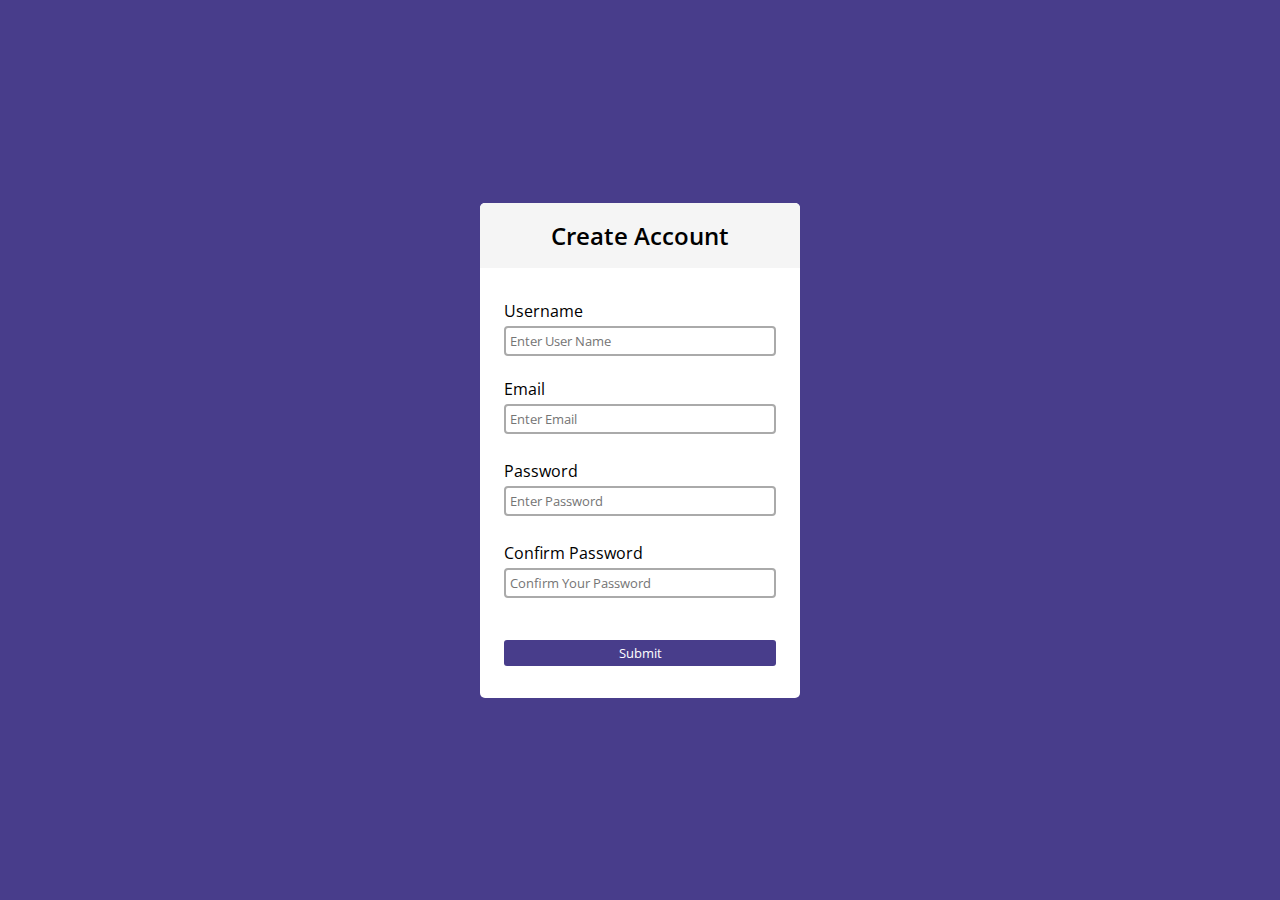
<file: practical15.html>
<!DOCTYPE html>
<html lang="en">
<head>
    <meta charset="UTF-8">
    <meta name="viewport" content="width=device-width, initial-scale=1.0">
    <link rel="stylesheet" href="https://stackpath.bootstrapcdn.com/font-awesome/4.7.0/css/font-awesome.min.css">
    <link href="https://fonts.googleapis.com/css2?family=Open+Sans:wght@400;600;700&display=swap" rel="stylesheet">
    <link rel="stylesheet" href="./cs.css">
    <title>Practical-18</title>
   
</head>
<body>
    <div class="container">
        <h2>create account</h2>
        <form>
            <div class="form-control">
                <label title="only lower case alphabate">Username<input type="text" name="userName" placeholder="Enter User Name" id='username'><label>
                <i class="fa fa-check-circle check"></i>
                <i class="fa fa-exclamation-circle exclamation"></i>
                <small>Lorem ipsum dolor sit amet.</small>
            </div>
            <div class="form-control">
                <label  title="must have '@' followed by ''.com'">Email<input type="text" name="email" placeholder="Enter Email" id='email'></label>
                <i class="fa fa-check-circle check"></i>
                <i class="fa fa-exclamation-circle exclamation"></i>
                <small>Lorem ipsum dolor sit amet.</small>
            </div>
            <div class="form-control">
                <label  title="all string are accepted except blank">Password<input type="password" name="password" placeholder="Enter Password" id=password1></label>
                <i class="fa fa-check-circle check"></i>
                <i class="fa fa-exclamation-circle exclamation"></i>
                <small>Lorem ipsum dolor sit amet.</small>
            </div>
            <div class="form-control">
                <label>Confirm Password<input type="password" name="confirm-password" placeholder="Confirm Your Password" id='password2'></label>
                <i class="fa fa-check-circle check"></i>
                <i class="fa fa-exclamation-circle exclamation"></i>
                <small>Lorem ipsum dolor sit amet.</small>
            </div>
            <button type="submit">Submit</button>
        </form>
    </div>
    <script src="./injs.js"></script>
</body>
</html>
</file>
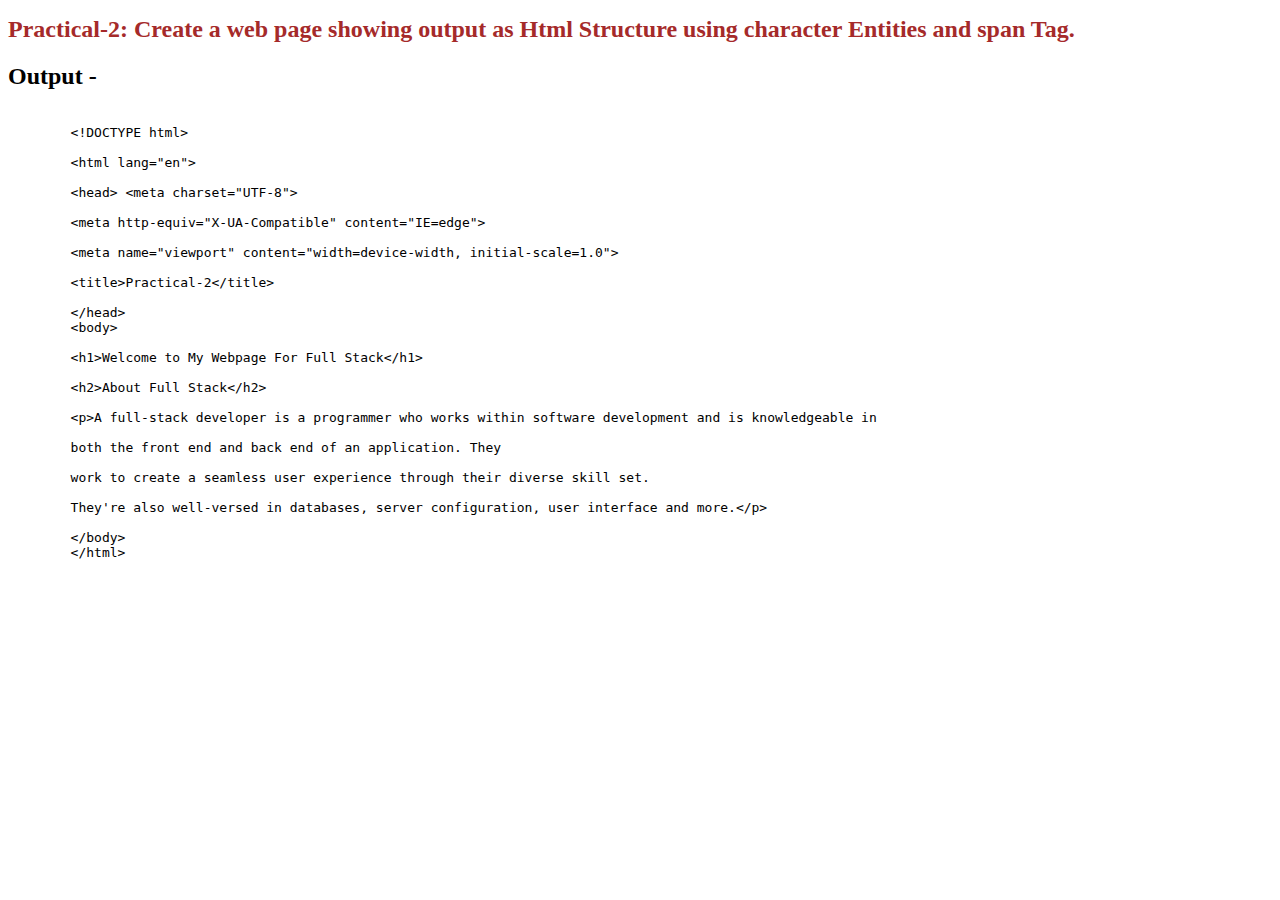
<file: practical2.html>
<!DOCTYPE html>

<html lang="en">




<head>

    <meta charset="UTF-8">

    <meta http-equiv="X-UA-Compatible" content="IE=edge">

    <meta name="viewport" content="width=device-width, initial-scale=1.0">

    <title>MUKUL</title>

</head>




<body>

    <h1 style="color: brown; font-size: x-large;">Practical-2: Create a web page showing output as Html Structure using character Entities and span Tag.</h1>

    <h2>Output - </h2>

    <pre>

        &lt;!DOCTYPE html&gt;

        &lt;html lang="en"&gt;

        &lt;head> &lt;meta charset="UTF-8">

        &lt;meta http-equiv="X-UA-Compatible" content="IE=edge">

        &lt;meta name="viewport" content="width=device-width, initial-scale=1.0">

        &lt;title>Practical-2&lt;/title>

        &lt;/head>
        &lt;body>

        &lt;h1>Welcome to My Webpage For Full Stack&lt;/h1>

        &lt;h2>About Full Stack&lt;/h2>

        &lt;p>A full-stack developer is a programmer who works within software development and is knowledgeable in

        both the front end and back end of an application. They

        work to create a seamless user experience through their diverse skill set.

        They're also well-versed in databases, server configuration, user interface and more.&lt;/p>

        &lt;/body>
        &lt;/html>
        </pre>

</body>

</html>
</file>
<file: sidebar.css>
*{
    padding: 0;margin: 0;box-sizing: border-box;
    font-family: Arial, Helvetica, sans-serif;
}
img:hover{
    -o-transition:.5s;
    -ms-transition:.5s;
    -moz-transition:.5s;
    -webkit-transition:.5s;
    transition:.5s;
    box-shadow: 10px 10px 5px #888888;
  }
.header{
    width: 100%;
    height: 70px;
    background-color: #2f3640;
    display: flex;
    align-items: center;
    justify-content: center;
    position: fixed;
    top: 0;
}
.header img{
    width: 70px;
    margin-right: 10px;
    
    text-align: justify;
    height: 70px;
    
}
.header h1{
    line-height: 70px;
    color: white;
}
.content{
    width: 100%;
    margin-top: 70px;
    float: right;
    transition: 0.7s;
}
.content img{
    width: 100%;
    max-width: 700px;
    margin: auto;
    display: block;
}
.content p{
    text-align: justify;
    margin: 20px;
}
.sidebar{
    width: 20%;
    height: 100%;
    position: fixed;
    top: 70px;
    background-color: #353b48;
    left: -100%;
    transition: 0.7s;

}
.sidebar ul{
    list-style: none;
}
.sidebar ul li{
    border-bottom: 2px solid rgba(255,255,255);
}
.sidebar ul li a{
    display: block;
    text-decoration: none;
    color: white;
    font-size: 20px;
    padding: 15px 25px;
    transition: 0.4s;
    
}
.sidebar ul li a i{
    margin-right: 15px;
}
.sidebar ul li :hover{
    border-left: 5px solid white;
}
.social{
    margin-top: 160px;
    display: flex;
    justify-content: space-evenly;
    align-items: center;
    font-size: 30px;
    border-bottom: 2px solid rgba(255,255,255);
    padding: 15px 25px;
    border-top:2px solid rgba(255,255,255);
}
.social i{
    font-size: 30px;
    color: white;
}
.show-btn, .hide-btn{
    font-size: 40px;
    color: white;
    position: fixed;
    top: 10px;
    left: 50px;

}
.hide-btn{
    visibility: hidden;
}
#chk {
    visibility: hidden;
}
#chk:checked ~ .sidebar{
    left: 0;
}
#chk:checked ~ .show-btn{
    visibility: hidden;
}
#chk:checked ~ .hide-btn{
    visibility: visible;
}
#chk:checked ~ .content{
    width: 75%;
}
@media(max-width:768px){
    .sidebar{
        width: 100%;
        text-align: center;
    }
    .header h1{
        display: none;
    }
}
</file>
<file: cs.css>
*{
    box-sizing: border-box;
    font-family: 'Open Sans', sans-serif;
    margin: 0;
    padding: 0;
}
body{
    background-color: darkslateblue;
    display: flex;
    align-items: center;
    justify-content: center;
    height: 100vh;
}
.container {
    background-color: white;
    border-radius: 5px;
    overflow: hidden;
    width:320px;
    min-width:320px;
}
.container>h2 {
    background-color: rgb(245, 245, 245);
    padding:16px;
    text-align:center;
    text-transform: capitalize;
    font-weight: 600;
}
.container form {
    padding:32px 24px 16px;
}
.container form .form-control {
    position: relative;
    margin-bottom: 4px;
}
.container form label {
    display: flex;
    flex-direction: column;
}
.container form label input {
    border: 2px solid #aaa;
    border-radius: 4px;
    margin-top:4px;
    padding:4px 24px 4px 4px;
    outline:none;
    width:100%;
}
.container form i {
    position: absolute;
    right:8px;
    top:33px;
    visibility: hidden;
}
.container form small {
    font-size: smaller;
    color:red;
    visibility: hidden;
}
.container form button {
    background-color:darkslateblue;
    border-radius: 3px;
    color:white;
    cursor: pointer;
    outline:none;
    border:none;
    padding:4px;
    margin:16px 0px;
    width: 100%;
}
form .form-control.sucess i.check {
    color:rgb(48, 207, 48);
    visibility: visible;
}
form .form-control.sucess input {
    border-color:rgb(48, 207, 48);
}
form .form-control.error i.exclamation {
    color:red;
    visibility: visible;
}
form .form-control.error input {
    border-color:red;
}
form .form-control.error small {
    visibility: visible;
}
</file>
